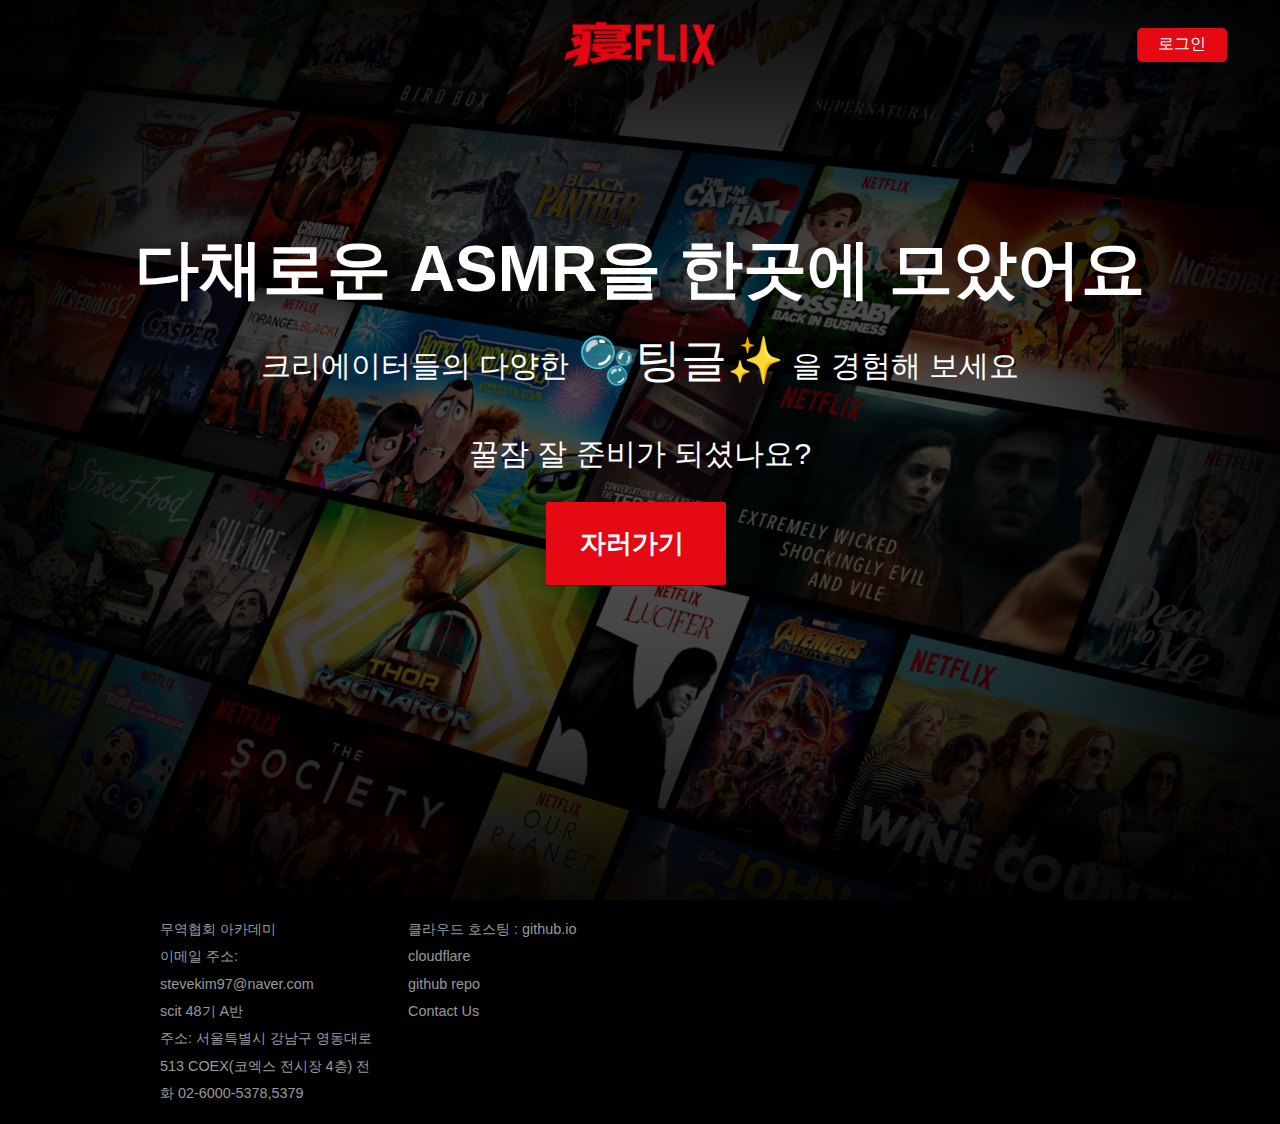
<file: pages/index.html>
<!DOCTYPE html>
<html lang="en">
  <head>
    <meta charset="UTF-8" />
    <meta name="viewport" content="width=device-width, initial-scale=1.0" />
    <meta http-equiv="X-UA-Compatible" content="ie=edge" />
    <link
      rel="stylesheet"
      href="https://use.fontawesome.com/releases/v5.8.2/css/all.css"
      integrity="sha384-oS3vJWv+0UjzBfQzYUhtDYW+Pj2yciDJxpsK1OYPAYjqT085Qq/1cq5FLXAZQ7Ay"
      crossorigin="anonymous"
    />
    <link rel="stylesheet" href="../css/style.css" />
    <title>Neruflix</title>
  </head>
  <body>
    <header class="showcase">
      <div class="showcase-top">
        <img src="../src/img/logo_neruVer.png" alt="Neruflix" />
        <a href="sign-ui.html" class="btn btn-rounded">로그인</a>
      </div>
      <div class="showcase-content">
        <h1>다채로운 ASMR을 한곳에 모았어요</h1>
        <p>
          크리에이터들의 다양한
          <span class="tingle-accent" style="font-weight: 150; font-size: 1.5em"
            >🫧팅글✨</span
          >
          을 경험해 보세요
        </p>
        <br />
        <p>꿀잠 잘 준비가 되셨나요?</p>

        <a href="mainindex.html" class="btn btn-xl">
          <span style="font-weight: 700">자러가기</span>
          <i class="fas fa-chevron-right btn-icon"></i>
        </a>
      </div>
    </header>

    <footer class="footer">
      <div class="footer-cols">
        <ul>
          <li>무역협회 아카데미</li>
          <li>이메일 주소: stevekim97@naver.com</li>
          <li>scit 48기 A반</li>
          <li>
            주소: 서울특별시 강남구 영동대로 513 COEX(코엑스 전시장 4층) 전화
            02-6000-5378,5379
          </li>
        </ul>
        <ul>
          <li>
            <a href="https://www.cloudflare.com/ko-kr/"
              >클라우드 호스팅 : github.io cloudflare</a
            >
          </li>
          <li>
            <a href="https://github.com/scit4848/frontend48">github repo</a>
          </li>
          <li><a href="">Contact Us</a></li>
        </ul>
        <ul></ul>
      </div>
    </footer>
  </body>
</html>
</file>
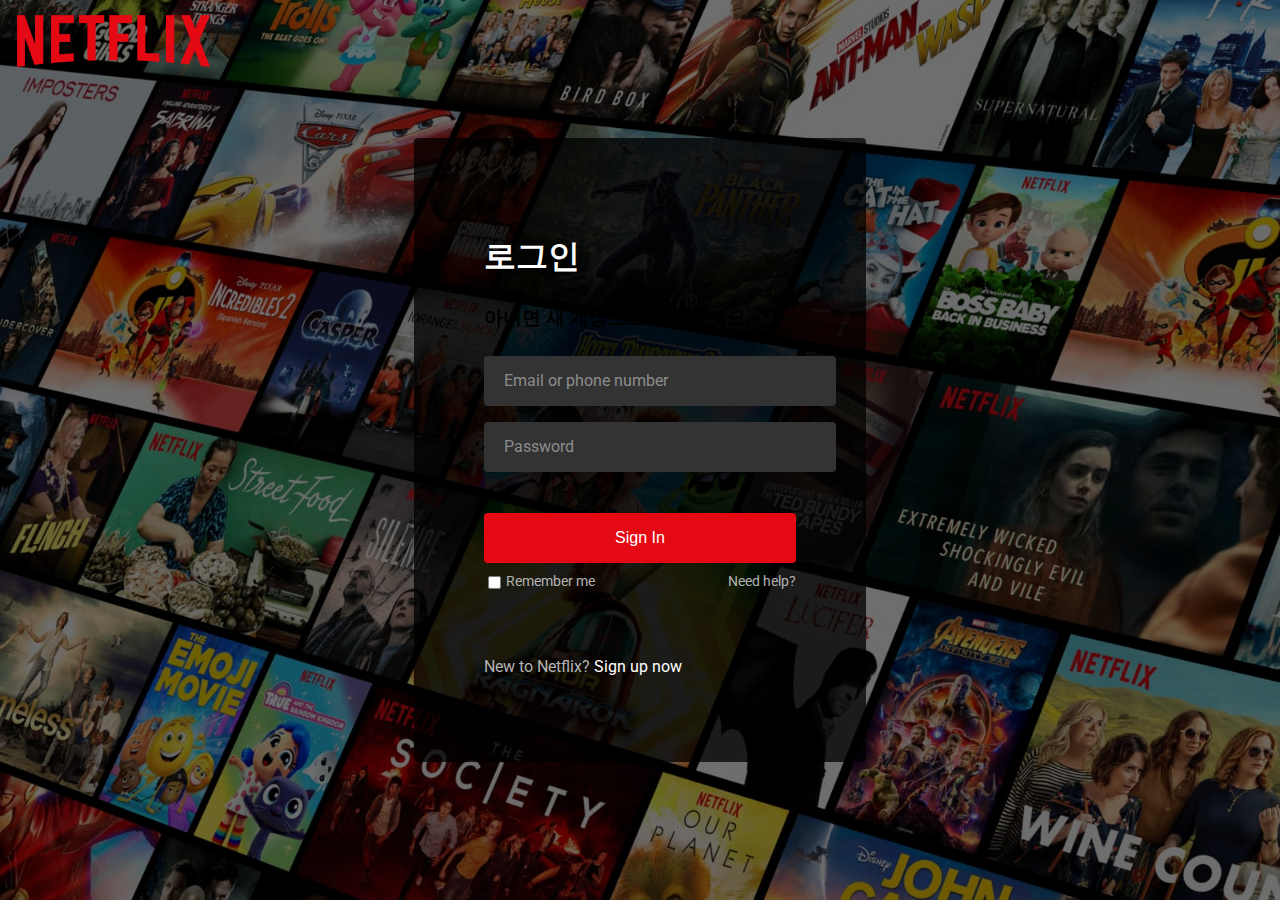
<file: login.html>
<!DOCTYPE html>

<html lang="en">
<head>
    <meta charset="UTF-8">
    <meta name="viewport" content="width=device-width, initial-scale=1.0">
    <title>Netflix</title>
    <link rel="stylesheet" href="login_style.css">
    <link rel="shortcut icon" href="img/favicon.png" type="image/x-icon">
</head>



<body>
    <div class="overlay"></div>
    <img class="logo" src="img/logo.png" alt="netflix logo">
<!-- login form -->
<div class="form-wrapper">
    <h2>로그인 </h2>
    <h3>아니면 새 계정으로 시작하세요.</h3>
    <form action="post" class="login-form">
        <div class="form-control">
            <input type="text" required>
            <label>Email or phone number</label>
        </div>
        <div class="form-control">
            <input type="password" required>
            <label>Password</label>
        </div>
        <button type="submit">Sign In</button>
        <div class="form-help"> 
            <div class="remember-me">
                <input type="checkbox" id="remember-me">
                <label for="remember-me">Remember me</label>
            </div>
            <a href="#">Need help?</a>
        </div>
    </form>
    <p>New to Netflix? <a href="signup.html">Sign up now</a></p>
    <small>
        
        
    </small>
</div>
</body>
</html>
</file>
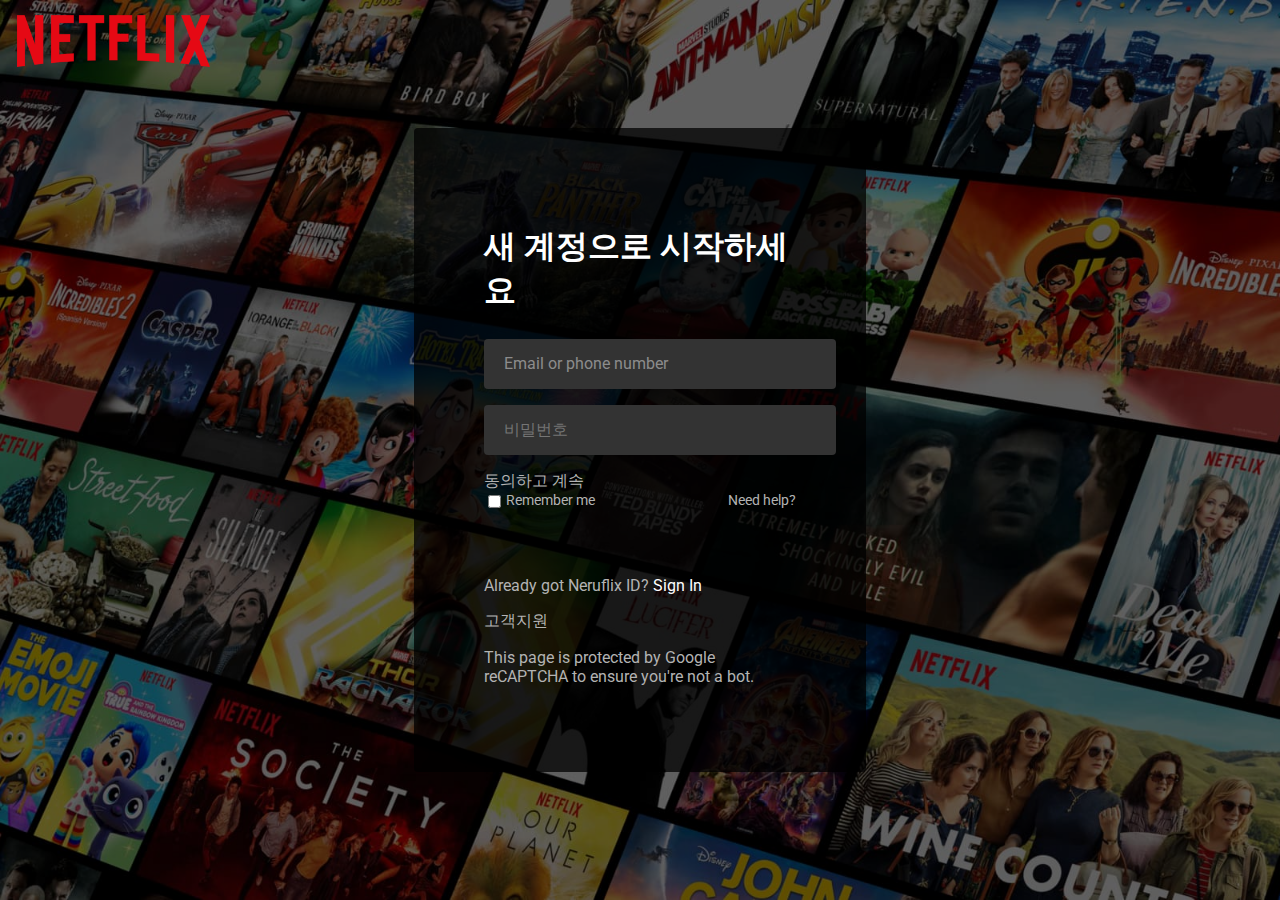
<file: register-ui.html>
<!DOCTYPE html>

<html lang="en">
<head>
    <meta charset="UTF-8">
    <meta name="viewport" content="width=device-width, initial-scale=1.0">
    <title>Netflix</title>
    <link rel="stylesheet" href="css/login_style.css">
    <link rel="shortcut icon" href="img/favicon.png" type="image/x-icon">
</head>


<body>
    <div class="overlay"></div>
    <img class="logo" src="img/logo.png" alt="netflix logo">
<!-- login form -->
<div class="form-wrapper">
    
    <h2>새 계정으로 시작하세요</h2>
    <form class="login-form">
        <div class="form-control">
            <input type="text" required>
            <label>Email or phone number</label>
        </div>
        <div class="form-control">
            <input type="password" placeholder="비밀번호" required>
            
        </div>
    

        <a href="sign-ui.html" class="btn">동의하고 계속</a>
        <div class="form-help"> 
            <div class="remember-me">
                <input type="checkbox" id="remember-me">
                <label for="remember-me">Remember me</label>
            </div>
            <a href="#">Need help?</a>
        </div>
    </form>
    <p>Already got Neruflix ID? <a href="signin.html">Sign In </a></p>
    <p>고객지원 </p>
    <p> This page is protected by Google reCAPTCHA to ensure you're not a bot.</p>

</div>
</body>
</html>
</file>
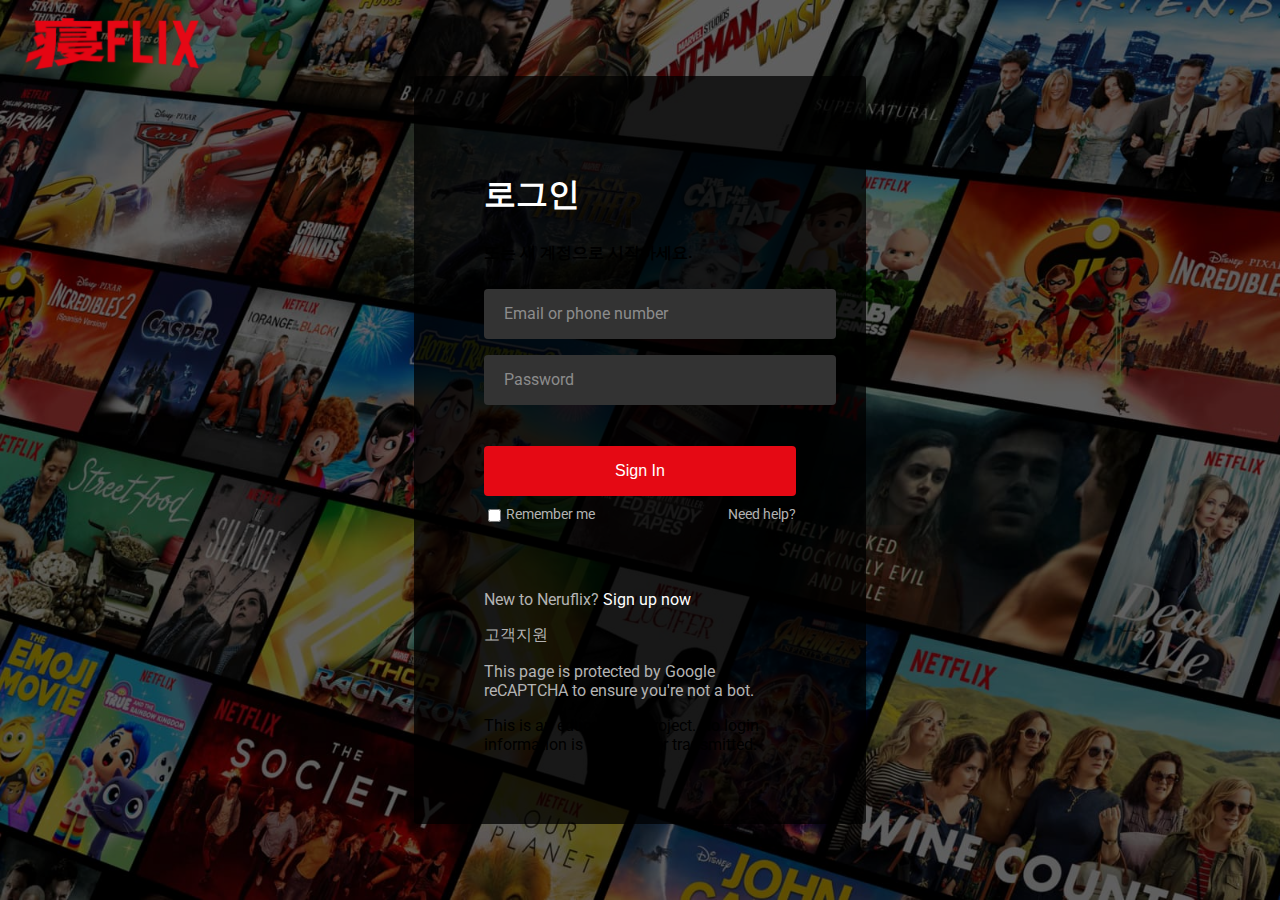
<file: sign-ui.html>
<!DOCTYPE html>
<html lang="ko">
  <head>
    <meta charset="UTF-8" />
    <meta name="viewport" content="width=device-width, initial-scale=1.0" />
    <title>Neruflix</title>
    <link rel="stylesheet" href="css/login_style.css" />
    <link rel="shortcut icon" href="img/favicon.png" type="image/x-icon" />
  </head>

  <body>
    <div class="overlay"></div>
    <img class="logo" src="img/logo_neruVer.png" alt="Neruflix logo" />

    <div class="form-wrapper">
      <h2>로그인</h2>
      <h4>또는 새 계정으로 시작하세요.</h4>
      <form class="login-form">
        <div class="form-control">
          <input type="text" required />
          <label>Email or phone number</label>
        </div>
        <div class="form-control">
          <input type="password" required />
          <label>Password</label>
        </div>

        <button type="button" onclick="location.href='pages/profile.html'">
          Sign In
        </button>

        <div class="form-help">
          <div class="remember-me">
            <input type="checkbox" id="remember-me" />
            <label for="remember-me">Remember me</label>
          </div>
          <a href="#">Need help?</a>
        </div>
      </form>

      <p>New to Neruflix? <a href="register-ui.html">Sign up now</a></p>
      <p>고객지원</p>
      <p>
        This page is protected by Google reCAPTCHA to ensure you're not a bot.
      </p>
      <footer>
        This is an educational project. No login information is collected or
        transmitted.
      </footer>
    </div>
  </body>
</html>
</file>
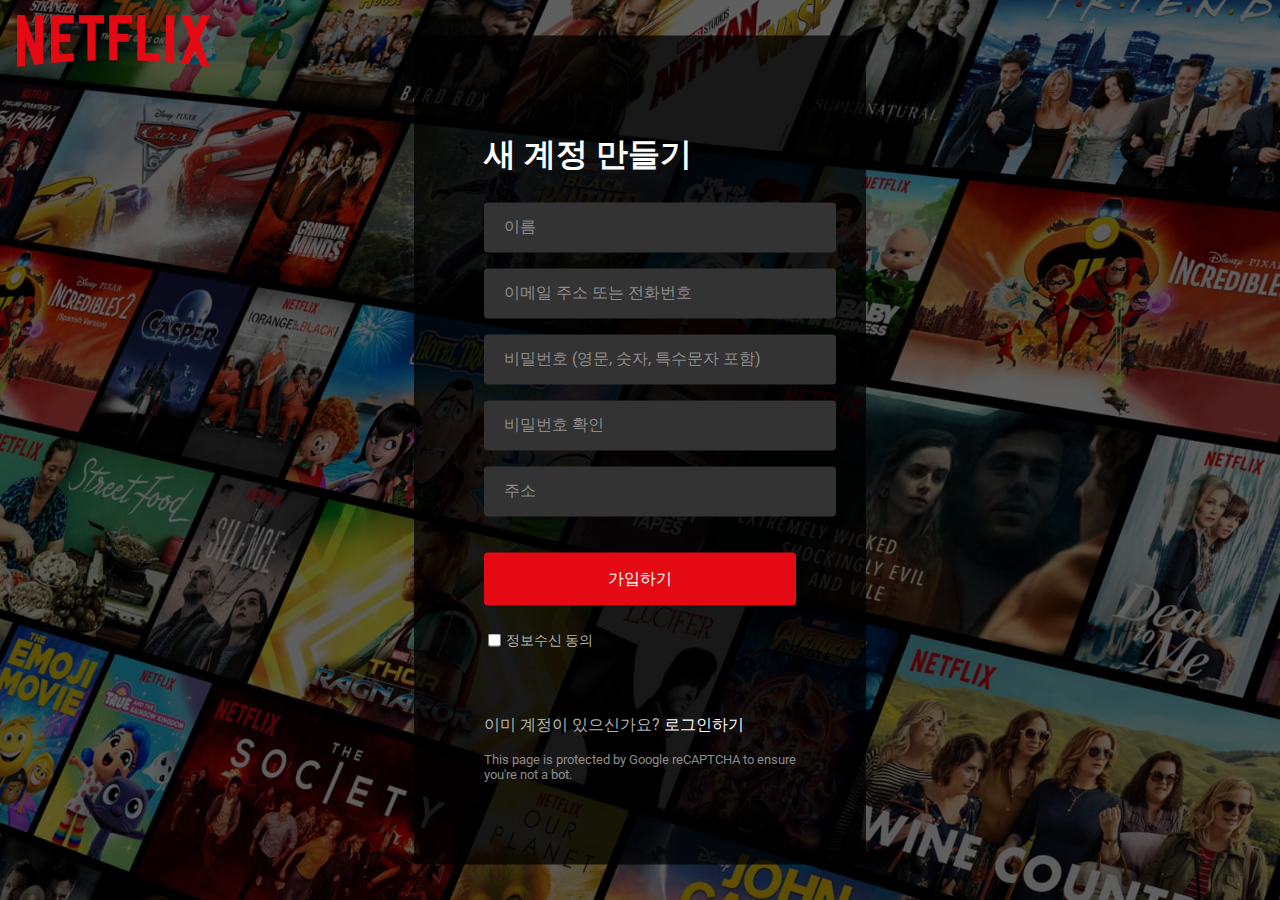
<file: signup.html>
<!DOCTYPE html>
<html lang="ko"> <head>
    <meta charset="UTF-8">
    <meta name="viewport" content="width=device-width, initial-scale=1.0">
    <title>Netflix - 회원가입</title>
    <link rel="stylesheet" href="css/login_style.css">
    <link rel="shortcut icon" href="img/favicon.png" type="image/x-icon">
</head>

<body>
    <div class="overlay"></div>
    <img class="logo" src="img/logo.png" alt="netflix logo">

    <div class="form-wrapper">
        <h2>새 계정 만들기</h2>
        <form class="login-form">
            
            <div class="form-control">
                <input type="text" required>
                <label>이름</label>
            </div>

            <div class="form-control">
                <input type="text" required>
                <label>이메일 주소 또는 전화번호</label>
            </div>

            <div class="form-control">
                <input type="password" required>
                <label>비밀번호 (영문, 숫자, 특수문자 포함)</label>
            </div>

            <div class="form-control">
                <input type="password" required>
                <label>비밀번호 확인</label>
            </div>

            <div class="form-control">
                <input type="text" required>
                <label>주소</label>
            </div>

            <button type="submit" class="btn" style="width:100%; padding:16px 0; background:#e50914; color:#fff; border:none; border-radius:4px; font-size:1rem; font-weight:500; cursor:pointer; margin-top:20px;">가입하기</button>

            <div class="form-help" style="margin-top: 15px;"> 
                <div class="remember-me">
                    <input type="checkbox" id="agree-info">
                    <label for="agree-info">정보수신 동의</label>
                </div>
                </div>

        </form>
        
        <p style="margin-top: 30px;">이미 계정이 있으신가요? <a href="signin.html">로그인하기</a></p>
        <p style="font-size: 0.8rem; color: #8c8c8c; margin-top: 10px;">
            This page is protected by Google reCAPTCHA to ensure you're not a bot.
        </p>
    </div>
</body>
</html>
</file>
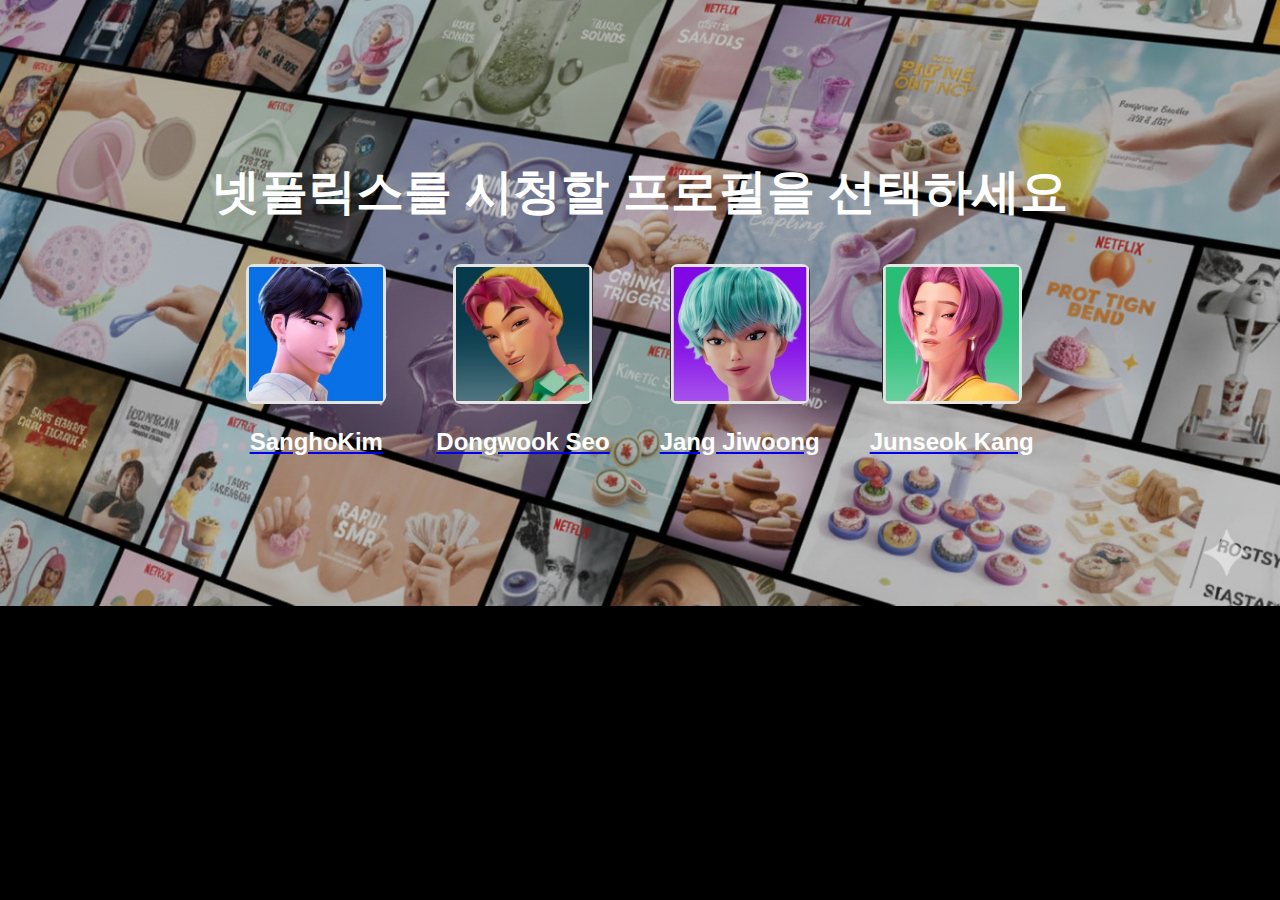
<file: pages/profile.html>
<!DOCTYPE html>
<html lang="ko">
<head>
    <meta charset="UTF-8">
    <title> Profile Clone</title>
    <style>
        body {
            margin: 0;
            background: #000 url("../src/img/background.png") center/cover no-repeat;
            color: white;
            font-family: Arial, sans-serif;
            text-align: center;
        }

        h1 {
            margin-top: 160px;
            font-size: 48px;
            font-weight: bold;

        }

        h3 {
            font-size: 24px;
            color:#fff
        }

        .profile-container {
            margin-top: 40px;
            display: flex;
            justify-content: center;
            gap: 50px;
        }

        .profile {
            display: flex;
            flex-direction: column;
            align-items: center;
            cursor: pointer;
            transition: all 0.3s;
        }

        .profile:hover img {
            border: 3px solid #fff;
            transform: scale(1.1);
        }

        .profile img {
            width: 140px;
            height: 140px;
            border-radius: 8px;
        }

        .profile span {
            margin-top: 12px;
            font-size: 18px;
        }

        .btn-manage {
            margin-top: 60px;
            padding: 10px 28px;
            font-size: 18px;
            border: 1px solid #777;
            color: #777;
            background: transparent;
            border-radius: 4px;
            cursor: pointer;
        }

        .btn-manage:hover {
            border-color: #fff;
            color: #fff;
        }

    </style>
</head>
<body>

<h1>넷플릭스를 시청할 프로필을 선택하세요</h1>
<header>
<div class="profile-container">
    <a href="mainindex.html" class="profile">
        <img src="../src/img/profile/kdh-ksh.JPG" alt="KSH">
        <h3>SanghoKim</h3>
    </a>

    <a href="mainindex.html" class="profile">
        <img src="../src/img/profile/kdh-sdw.JPG" alt="Dongwook Seo">
        <h3>Dongwook Seo</h3>
    </a>
    
    <a href="mainindex.html" class="profile">
        <img src="../src/img/profile/kdh-jjw.JPG" alt="Jang Jiwoong">
        <h3>Jang Jiwoong</h3>
    </a>

    <a href="mainindex.html" class="profile">
        <img src="../src/img/profile/kdh-kjs.JPG" alt="Junseok Kang">
        <h3>Junseok Kang</h3>
    </a>
    
    <!--
    <div class="profile">
        <img src="https://via.placeholder.com/140/ff55bb/ffffff?text=키즈" alt="Kids">
        <span>키즈</span> -->
    </div>
</div>
</header>

<!--<button class="btn-manage">프로필 관리</button> -->

</body>
</html>
</file>
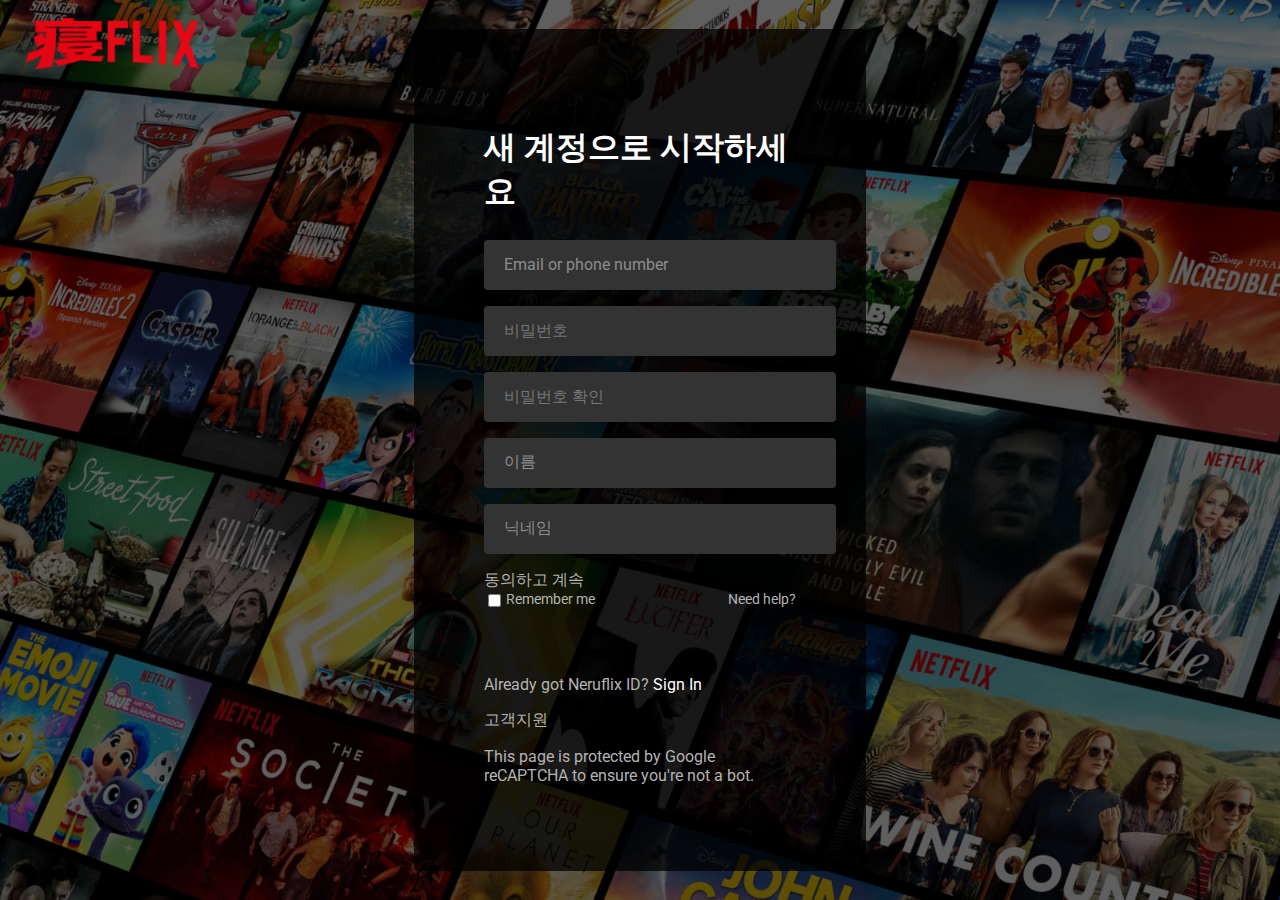
<file: pages/register-ui.html>
<!DOCTYPE html>
<html lang="ko">
  <head>
    <meta charset="UTF-8" />
    <meta name="viewport" content="width=device-width, initial-scale=1.0" />
    <title>Neruflix</title>
    <link rel="stylesheet" href="../css/login_style.css" />
    <link rel="shortcut icon" href="../img/favicon.png" type="image/x-icon" />
  </head>

  <body>
    <div class="overlay"></div>
    <img class="logo" src="../img/logo_neruVer.png" alt="Neruflix logo" />

    <div class="form-wrapper">
      <h2>새 계정으로 시작하세요</h2>
      <form class="login-form">
        <div class="form-control">
          <input type="text" required />
          <label>Email or phone number</label>
        </div>

        <div class="form-control">
          <input type="password" placeholder="비밀번호" required />
        </div>

        <div class="form-control">
          <input type="password" placeholder="비밀번호 확인" required />
        </div>

        <div class="form-control">
          <input type="text" required />
          <label>이름</label>
        </div>

        <div class="form-control">
          <input type="text" required />
          <label>닉네임</label>
        </div>

        <a href="sign-ui.html" class="btn">동의하고 계속</a>

        <div class="form-help">
          <div class="remember-me">
            <input type="checkbox" id="remember-me" />
            <label for="remember-me">Remember me</label>
          </div>
          <a href="#">Need help?</a>
        </div>
      </form>

      <p>Already got Neruflix ID? <a href="sign-ui.html">Sign In</a></p>
      <p>고객지원</p>
      <p>
        This page is protected by Google reCAPTCHA to ensure you're not a bot.
      </p>
    </div>
  </body>
</html>
</file>
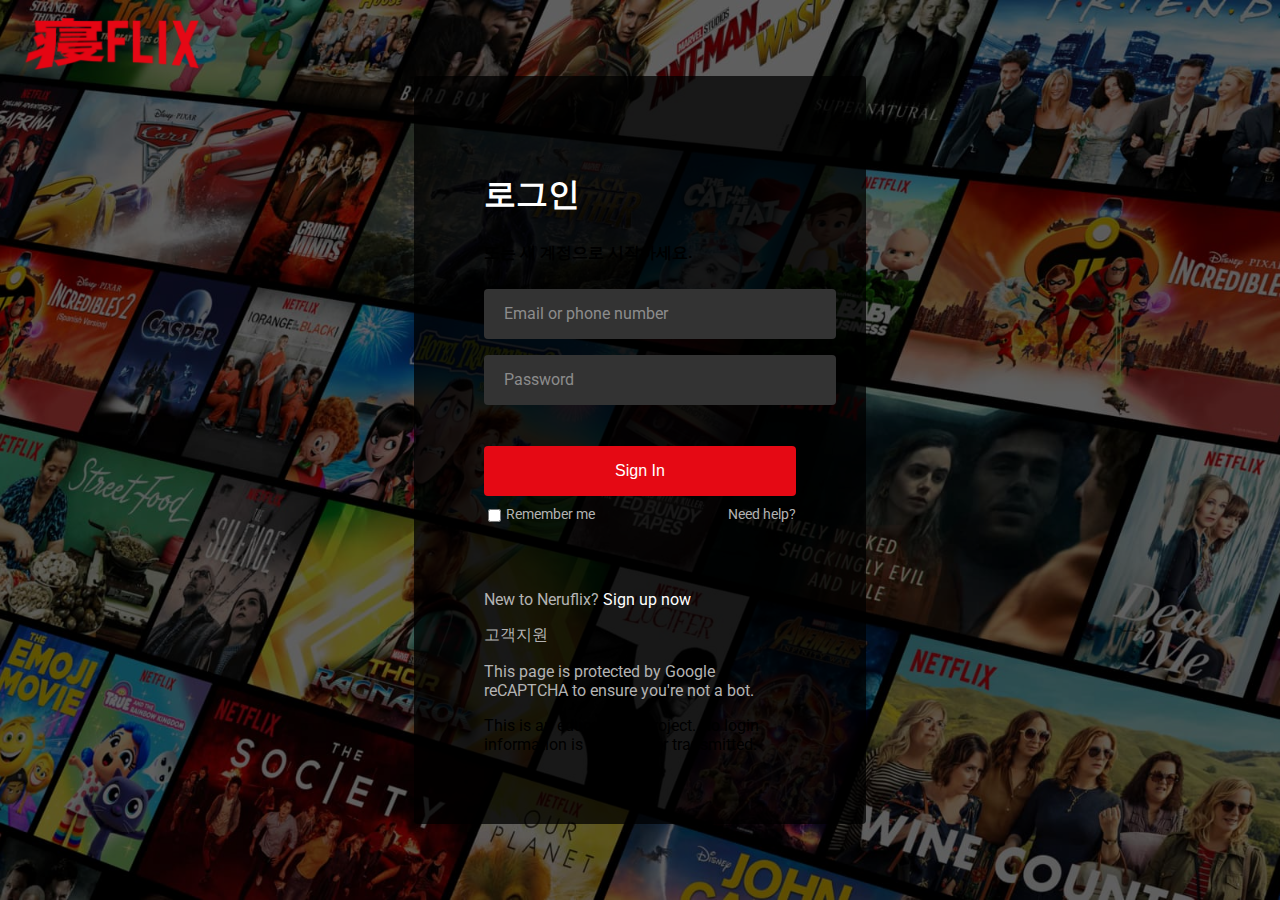
<file: pages/sign-ui.html>
<!DOCTYPE html>
<html lang="ko">
  <head>
    <meta charset="UTF-8" />
    <meta name="viewport" content="width=device-width, initial-scale=1.0" />
    <title>Neruflix</title>
    <link rel="stylesheet" href="../css/login_style.css" />
    <link rel="shortcut icon" href="../img/favicon.png" type="image/x-icon" />
  </head>

  <body>
    <div class="overlay"></div>
    <img class="logo" src="../img/logo_neruVer.png" alt="Neruflix logo" />

    <div class="form-wrapper">
      <h2>로그인</h2>
      <h4>또는 새 계정으로 시작하세요.</h4>
      <form class="login-form">
        <div class="form-control">
          <input type="text" required />
          <label>Email or phone number</label>
        </div>
        <div class="form-control">
          <input type="password" required />
          <label>Password</label>
        </div>

        <button type="button" onclick="location.href='profile.html'">
          Sign In
        </button>

        <div class="form-help">
          <div class="remember-me">
            <input type="checkbox" id="remember-me" />
            <label for="remember-me">Remember me</label>
          </div>
          <a href="#">Need help?</a>
        </div>
      </form>

      <p>New to Neruflix? <a href="register-ui.html">Sign up now</a></p>
      <p>고객지원</p>
      <p>
        This page is protected by Google reCAPTCHA to ensure you're not a bot.
      </p>
      <footer>
        This is an educational project. No login information is collected or
        transmitted.
      </footer>
    </div>
  </body>
</html>
</file>
<file: css/style.css>
:root {
  --primary-color: #e50914;
  --dark-color: #141414;
}

* {
  box-sizing: border-box;
  margin: 0;
  padding: 0;
}

body {
  font-family: "Arial", sans-serif;
  -webkit-font-smoothing: antialiased;
  background: #000;
  color: #999;
}

ul {
  list-style: none;
}

h1,
h2,
h3,
h4 {
  color: #fff;
}

a {
  color: #fff;
  text-decoration: none;
}

p {
  margin: 0.5rem 0;
}

img {
  width: 100%;
}

.showcase {
  width: 100%;
  height: 100vh;
  position: relative;
  background: url("../img/background.jpg") no-repeat center center/cover;
}

.showcase::after {
  content: "";
  position: absolute;
  top: 0;
  left: 0;
  width: 100%;
  height: 100%;
  z-index: 1;
  background: rgba(0, 0, 0, 0.6);
  box-shadow: inset 120px 100px 250px #000, inset -120px -100px 250px #000;
}

.showcase-top {
  position: relative;
  height: 90px;
  z-index: 2;
}

.showcase-top img {
  width: 170px;
  position: absolute;
  top: 50%;
  left: 50%;
  transform: translate(-50%, -50%);
}

.showcase-top a {
  position: absolute;
  top: 50%;
  right: 0;
  transform: translate(-50%, -50%);
}

.showcase-content {
  position: relative;
  margin: auto;
  display: flex;
  flex-direction: column;
  justify-content: center;
  align-items: center;
  text-align: center;
  margin-top: 9rem;
  z-index: 2;
}

.showcase-content h1 {
  font-weight: 600;
  font-size: 4rem;
  line-height: 1.1;
  margin: 0 0 2rem 0;
}

.showcase-content p {
  text-transform: uppercase;
  color: #fff;
  font-weight: 400;
  font-size: 1.9rem;
  line-height: 1.1;
  margin: 0 0 2rem;
}

/* Utility Classes */

/* Tabs */
.tabs {
  background: var(--dark-color);
  padding-top: 1rem;
  border-bottom: 3px solid #3d3d3d;
}

.tabs .container {
  display: grid;
  grid-template-columns: repeat(3, 1fr);
  grid-gap: 1rem;
  align-items: center;
  justify-content: center;
  text-align: center;
}

.tabs p {
  font-size: 1.2rem;
  padding-top: 0.5rem;
}

.tabs .container > div {
  padding: 1.5rem 0;
}

.tabs .container > div:hover {
  color: #fff;
  cursor: pointer;
}

.tab-border {
  border-bottom: var(--primary-color) 4px solid;
}

/* Tab Content */
.tab-content {
  padding: 3rem 0;
  background: #000;
  color: #fff;
}

/*  Hide content Initially  */
#tab-1-content,
#tab-2-content,
#tab-3-content {
  display: none;
}

.show {
  display: block !important;
}

#tab-1-content .tab-1-content-inner {
  display: grid;
  grid-template-columns: repeat(2, 1fr);
  grid-gap: 2rem;
  align-items: center;
  justify-content: center;
}

#tab-2-content .tab-2-content-top {
  display: grid;
  grid-template-columns: 2fr 1fr;
  grid-gap: 1rem;
  justify-content: center;
  align-items: center;
}

#tab-2-content .tab-2-content-bottom {
  margin-top: 2rem;
  display: grid;
  grid-template-columns: repeat(3, 1fr);
  grid-gap: 2rem;
  justify-content: center;
  align-items: center;
  text-align: center;
}

/*  Table  */
.table {
  width: 100%;
  margin-top: 2rem;
  border-collapse: collapse;
  border-spacing: 0;
}

.table thead th {
  text-transform: uppercase;
  padding: 0.8rem;
}

.table tbody tr td {
  color: #999;
  padding: 0.8rem 1.2rem;
  text-align: center;
}

.table tbody tr td:first-child {
  text-align: left;
}

.table tbody tr:nth-child(odd) {
  background: #222;
}

/* Footer */
.footer {
  max-width: 75%;
  margin: 1rem auto;
  overflow: auto;
}

.footer,
.footer a {
  color: #999;
  font-size: 0.9rem;
}

.footer p {
  margin-bottom: 1.5rem;
}

.footer .footer-cols {
  display: grid;
  grid-template-columns: repeat(4, 1fr);
  grid-gap: 2rem;
}

.footer li {
  line-height: 1.9;
}

/*  Container  */
.container {
  max-width: 70%;
  margin: auto;
  overflow: hidden;
  padding: 0 2rem;
}

/* Text Styles */
.text-xl {
  font-size: 2rem;
  margin-bottom: 1rem;
}

.text-lg {
  font-size: 1.8rem;
  margin-bottom: 1rem;
}

.text-md {
  font-size: 1.5rem;
  margin-bottom: 1rem;
}

.text-center {
  text-align: center;
}

.text-dark {
  color: #999;
}

/* Buttons */
.btn {
  display: inline-block;
  background: var(--primary-color);
  color: #fff;
  padding: 0.4rem 1.3rem;
  font-size: 1rem;
  text-align: center;
  border: none;
  cursor: pointer;
  margin-right: 0.5rem;
  outline: none;
  box-shadow: 0 1px 0 rgba(0, 0, 0, 0.45);
  border-radius: 2px;
}

.btn:hover {
  opacity: 0.9;
}

.btn-rounded {
  border-radius: 5px;
}

.btn-xl {
  font-size: 1.6rem;
  padding: 1.5rem 2.1rem;
  text-transform: uppercase;
}

.btn-lg {
  font-size: 1.5rem;
  padding: 1.2rem 1.7rem;
  text-transform: uppercase;
}

.btn-icon {
  margin-left: 0.5rem;
}

/*  Media Queries  */
@media (max-width: 960px) {
  .showcase {
    height: 100vh;
  }

  .hide-sm {
    display: none;
  }

  .showcase-top img {
    top: 30%;
    left: 5%;
    transform: translate(0);
  }

  .showcase-top a {
    top: 30%;
    right: 5%;
    transform: translate(0);
  }

  .showcase-content h1 {
    font-size: 2rem;
    line-height: 0.5;
  }

  .showcase-content p {
    font-size: 1rem;
  }

  .footer .footer-cols {
    grid-template-columns: repeat(2, 1fr);
  }

  .btn-xl {
    font-size: 1rem;
    padding: 1rem 1.2rem;
  }

  .btn-lg {
    font-size: 0.8rem;
    padding: 0.8rem 1rem;
  }

  .text-xl {
    font-size: 1.5rem;
  }

  .text-lg {
    font-size: 1.2rem;
  }

  .text-md {
    font-size: 1rem;
  }
}

@media (max-width: 700px) {
  .showcase::after {
    box-shadow: inset 50px 50px 150px #000, inset -50px -50px 150px #000;
  }

  .container {
    max-width: 90%;
    margin: auto;
    overflow: hidden;
    padding: 0px 0.1rem;
  }

  #tab-1-content .tab-1-content-inner {
    grid-template-columns: 1fr;
    text-align: center;
  }

  #tab-2-content .tab-2-content-top {
    display: block;
    text-align: center;
  }

  #tab-2-content .tab-2-content-bottom {
    grid-template-columns: 1fr;
  }

  .btn-lg {
    font-size: 1rem;
    padding: 0.8rem 1rem;
    text-transform: uppercase;
  }

  .tab-item > i {
    font-size: 1.3rem;
  }

  .footer .footer-cols {
    grid-template-columns: 1fr;
  }
}
</file>
<file: login_style.css>
@import url("https://fonts.googleapis.com/css2?family=Roboto:wght@400;500;600;700&display=swap");
body {
    background-size: cover;
    background-attachment:fixed;
    margin: 0;
    padding: 0;
    background-image:url(img/background.jpg);
    font-family: 'Roboto', sans-serif;
}
.overlay {
    position: absolute;
         top: 0;
         left: 0;
         width: 100%;
         height: 100%;
         background-color: rgba(0, 0, 0, 0.425); /* black with 50% opacity */
}
.logo {
    width: 195px;
    top: 15px;
    position: relative;
    left: 15px;
}
.form-wrapper {
    position: absolute;
    left: 50%;
    top: 50%;
    border-radius: 4px;
    padding: 70px;
    width: 312px;
    transform: translate(-50%, -50%);
    background: rgba(0, 0, 0, .75);
}
.form-wrapper h2 {
    color: #fff;
    font-size: 2rem;
}
.form-wrapper form {
    margin: 25px 0 65px;
}
form .form-control {
    height: 50px;
    position: relative;
    margin-bottom: 16px;
}
.form-control input {
    height: 100%;
    width: 100%;
    background: #333;
    border: none;
    outline: none;
    border-radius: 4px;
    color: #fff;
    font-size: 1rem;
    padding: 0 20px;
}
.form-control input:is(:focus, :valid) {
    background: #444;
    padding: 16px 20px 0;
}
.form-control label {
    position: absolute;
    left: 20px;
    top: 50%;
    transform: translateY(-50%);
    font-size: 1rem;
    pointer-events: none;
    color: #8c8c8c;
    transition: all 0.1s ease;
}
.form-control input:is(:focus, :valid)~label {
    font-size: 0.75rem;
    transform: translateY(-130%);
}
form button {
    width: 100%;
    padding: 16px 0;
    font-size: 1rem;
    background: #e50914;
    color: #fff;
    font-weight: 500;
    border-radius: 4px;
    border: none;
    outline: none;
    margin: 25px 0 10px;
    cursor: pointer;
    transition: 0.1s ease;
}
form button:hover {
    background: #c40812;
}
.form-wrapper a {
    text-decoration: none;
}
.form-wrapper a:hover {
    text-decoration: underline;
}
.form-wrapper :where(label, p, small, a) {
    color: #b3b3b3;
}
form .form-help {
    display: flex;
    justify-content: space-between;
}
form .remember-me {
    display: flex;
}
form .remember-me input {
    margin-right: 5px;
    accent-color: #b3b3b3;
}
form .form-help :where(label, a) {
    font-size: 0.9rem;
}
.form-wrapper p a {
    color: #fff;
}
.form-wrapper small {
    display: block;
    margin-top: 15px;
    color: #b3b3b3;
}
.form-wrapper small a {
    color: #0071eb;
}
@media (max-width: 740px) {
    body::before {
        display: none;
    }
    nav, .form-wrapper {
        padding: 20px;
    }
    nav a img {
        width: 140px;
    }
    .form-wrapper {
        width: 100%;
        top: 43%;
    }
    .form-wrapper form {
        margin: 25px 0 40px;
    }
}
</file>
<file: css/login_style.css>
@import url("https://fonts.googleapis.com/css2?family=Roboto:wght@400;500;600;700&display=swap");

body {
    /* [수정됨] ../ 를 추가하여 상위 폴더의 img를 찾도록 변경 */
    background-image: url(../img/background.jpg);
    
    background-size: cover;
    background-attachment: fixed;
    background-position: center; /* 이미지가 중앙에 오도록 추가 추천 */
    background-repeat: no-repeat; /* 반복 방지 */
    
    margin: 0;
    padding: 0;
    font-family: 'Roboto', sans-serif;
    background-color: #000; /* 이미지가 안 뜰 때를 대비한 검은 배경 */
}

.overlay {
    position: absolute;
    top: 0;
    left: 0;
    width: 100%;
    height: 100%;
    background-color: rgba(0, 0, 0, 0.5); /* 투명도 조절 */
    z-index: 1; /* 배경(0)보다는 위에 */
}

.logo {
    width: 195px;
    top: 15px;
    position: relative;
    left: 15px;
    z-index: 2; /* 오버레이(1)보다 위에 있어야 밝게 보임 */
}

.form-wrapper {
    position: absolute;
    left: 50%;
    top: 50%;
    border-radius: 4px;
    padding: 70px;
    width: 312px;
    transform: translate(-50%, -50%);
    background: rgba(0, 0, 0, .75);
    z-index: 2; /* 오버레이(1)보다 위에 있어야 클릭 가능 */
}

/* --- 아래는 기존 코드 유지 --- */

.form-wrapper h2 {
    color: #fff;
    font-size: 2rem;
}
.form-wrapper form {
    margin: 25px 0 65px;
}
form .form-control {
    height: 50px;
    position: relative;
    margin-bottom: 16px;
}
.form-control input {
    height: 100%;
    width: 100%;
    background: #333;
    border: none;
    outline: none;
    border-radius: 4px;
    color: #fff;
    font-size: 1rem;
    padding: 0 20px;
}
.form-control input:is(:focus, :valid) {
    background: #444;
    padding: 16px 20px 0;
}
.form-control label {
    position: absolute;
    left: 20px;
    top: 50%;
    transform: translateY(-50%);
    font-size: 1rem;
    pointer-events: none;
    color: #8c8c8c;
    transition: all 0.1s ease;
}
.form-control input:is(:focus, :valid)~label {
    font-size: 0.75rem;
    transform: translateY(-130%);
}
form button {
    width: 100%;
    padding: 16px 0;
    font-size: 1rem;
    background: #e50914;
    color: #fff;
    font-weight: 500;
    border-radius: 4px;
    border: none;
    outline: none;
    margin: 25px 0 10px;
    cursor: pointer;
    transition: 0.1s ease;
}
form button:hover {
    background: #c40812;
}
.form-wrapper a {
    text-decoration: none;
}
.form-wrapper a:hover {
    text-decoration: underline;
}
.form-wrapper :where(label, p, small, a) {
    color: #b3b3b3;
}
form .form-help {
    display: flex;
    justify-content: space-between;
}
form .remember-me {
    display: flex;
}
form .remember-me input {
    margin-right: 5px;
    accent-color: #b3b3b3;
}
form .form-help :where(label, a) {
    font-size: 0.9rem;
}
.form-wrapper p a {
    color: #fff;
}
.form-wrapper small {
    display: block;
    margin-top: 15px;
    color: #b3b3b3;
}
.form-wrapper small a {
    color: #0071eb;
}
@media (max-width: 740px) {
    body::before {
        display: none;
    }
    nav, .form-wrapper {
        padding: 20px;
    }
    nav a img {
        width: 140px;
    }
    .form-wrapper {
        width: 100%;
        top: 43%;
    }
    .form-wrapper form {
        margin: 25px 0 40px;
    }
}
</file>
